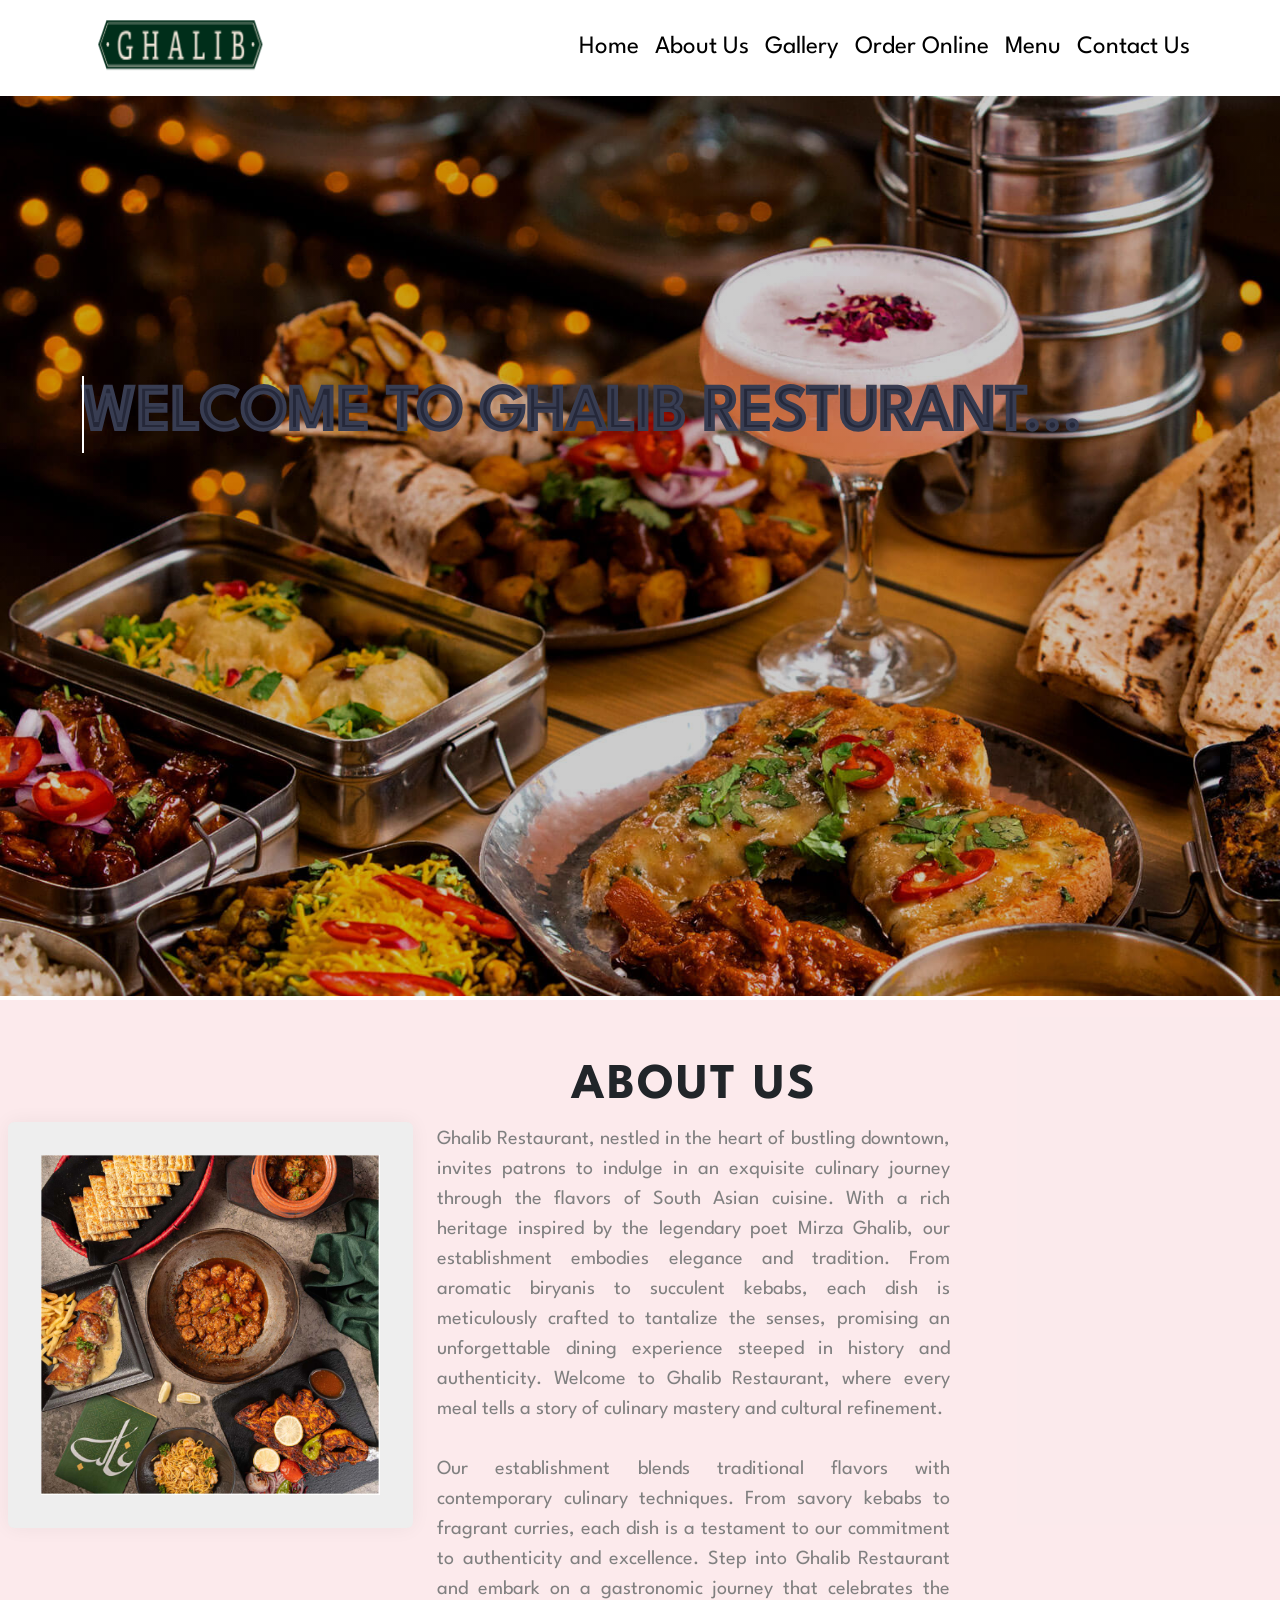
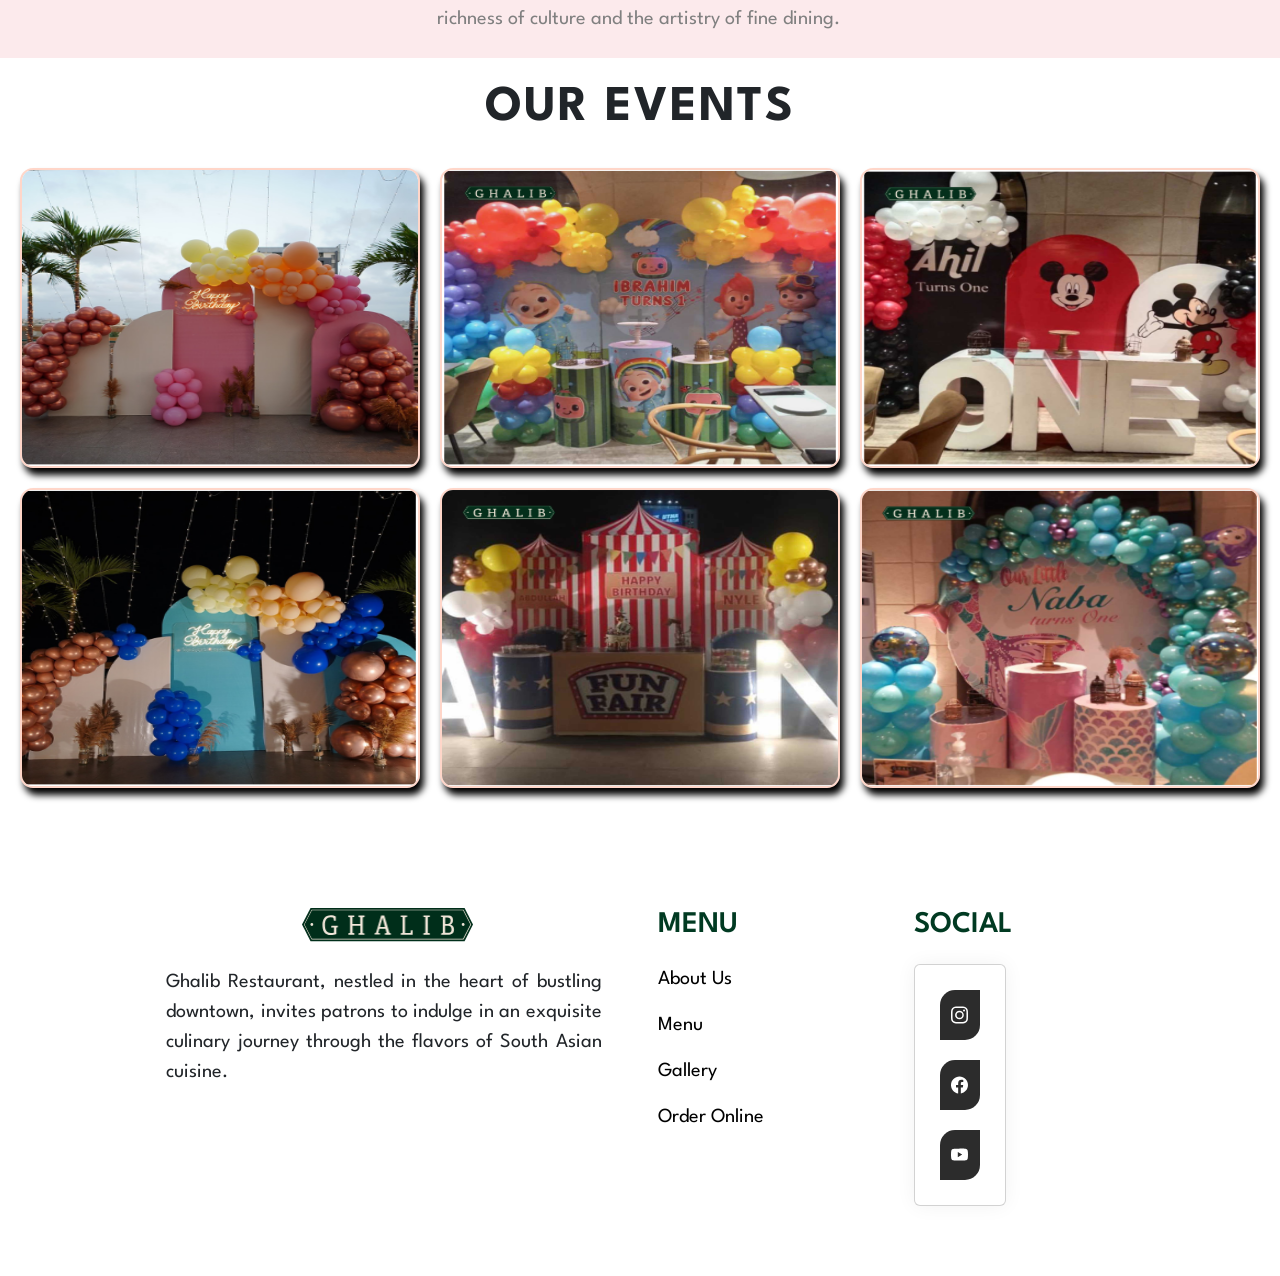
<file: Task-1 (Chapter 1 till 20)/Chapter No 1/index.html>
<!doctype html>
<html lang="en">

<head>
  <meta charset="utf-8">
  <meta name="viewport" content="width=device-width, initial-scale=1">
  <title>Chapter No 01 :: variables</title>
  <link href="https://cdn.jsdelivr.net/npm/bootstrap@5.2.3/dist/css/bootstrap.min.css" rel="stylesheet"
    integrity="sha384-rbsA2VBKQhggwzxH7pPCaAqO46MgnOM80zW1RWuH61DGLwZJEdK2Kadq2F9CUG65" crossorigin="anonymous">
  <link rel="stylesheet" href="style.css">
</head>

<body>

  <!-- NAVBAR -->
  <nav class="navbar navbar-expand-lg bg-white">
  <div class="container">
    <a class="navbar-brand" href="#">
      <img src="assets/images/Logo.PNG" alt="Logo" width="190" height="70px">
    </a>
  
<button class="navbar-toggler" type="button" data-bs-toggle="collapse" data-bs-target="#navbarSupportedContent"
  aria-controls="navbarSupportedContent" aria-expanded="false" aria-label="Toggle navigation">
  <span class="navbar-toggler-icon"  style="height: 50px; width: 50px;"></span>
</button>
      <div class="collapse navbar-collapse" id="navbarSupportedContent">
        <ul class="navbar-nav ms-auto mb-2 mb-lg-0">
          <li class="nav-item">
            <a class="nav-link text-black" href="#" style="font-size: 25px;">Home</a>
          </li>
          <li class="nav-item">
            <a class="nav-link text-black" href="#" style="font-size: 25px;">About Us</a>
          </li>

          <li class="nav-item">
            <a class="nav-link text-black" href="#" style="font-size: 25px;">Gallery</a>
          </li>
          <li class="nav-item">
            <a class="nav-link text-black" href="#" style="font-size: 25px;">Order Online</a>
          </li>
          <li class="nav-item">
            <a class="nav-link text-black" href="#" style="font-size: 25px;">Menu</a>
          </li>
          <li class="nav-item">
            <a class="nav-link text-black" href="#" style="font-size: 25px;">Contact Us</a>
          </li>
        </ul>
      </div>
    </div>
  </nav>

  <!-- MAIN SECTION -->
  <section class="main">
    <div class="container">
      <div class="row">
        <div class="col-sm-12 col-md-15">
           <h2 data-text="Welcome To Ghalib Resturant...">Welcome To Ghalib Resturant...</h2>
        </div>
      </div>
    </div>
  </section>

  <div class="container1 mt-1 text-center">
    <div class="row align-items-center bg-danger p-2" style="--bs-bg-opacity: .1;">
      <div class="col-lg-4 col-md-12 mb-lg-2 mb-5">
        <div class="card border-0">
          <img class=" w-100 p-2" src="assets/images/About.PNG" alt="">
        </div>

      </div>
      <div class="col-lg-5 col-md-12 text-sec mt-5">
        <h3 style="font-size: 50px; letter-spacing: 2px; text-transform: uppercase; font-weight: 700;"class="text-2">About Us</h3>
        <p style="color: gray; font-size: 20px; text-align: justify;">Ghalib Restaurant, nestled in the heart of
          bustling downtown, invites
          patrons to indulge in an exquisite culinary journey through the flavors of South Asian cuisine. With a rich
          heritage inspired by the legendary poet Mirza Ghalib, our establishment embodies elegance and tradition. From
          aromatic biryanis to succulent kebabs, each dish is meticulously crafted to tantalize the senses, promising an
          unforgettable dining experience steeped in history and authenticity. Welcome to Ghalib Restaurant, where every
          meal tells a story of culinary mastery and cultural refinement.
          <br><br>
          Our establishment blends traditional flavors with contemporary culinary techniques. From savory kebabs to
          fragrant curries, each dish is a testament to our commitment to authenticity and excellence. Step into Ghalib
          Restaurant and embark on a gastronomic journey that celebrates the richness of culture and the artistry of
          fine dining.
        </p>
      </div>
    </div>
  </div>

  <h3 style="font-size: 50px; letter-spacing: 2px; text-transform: uppercase; font-weight: 700; text-align: center; margin: 20px auto;" class="text-2">Our events</h3>
  <div class="images">
    <img src="assets/images/Event1.PNG" alt="">
    <img src="assets/images/Event2.PNG" alt="">
    <img src="assets/images/Event3.PNG" alt="">
    <img src="assets/images/Event4.PNG" alt="">
    <img src="assets/images/Event5.PNG" alt="">
    <img src="assets/images/Event6.PNG" alt="">
  </div>
 


  <!-- FOOTER -->
  <section class="footer s1" style="margin: 25px auto;">
    <div class="footer-content " style="text-align: center; ;">
       
      <li><img src="assets/images/Logo.PNG" alt=""></li>
      <li><p style="text-align: justify; font-size: 20px;" class="text-2">Ghalib Restaurant, nestled in the heart of bustling downtown, invites patrons to indulge in an exquisite culinary journey through the flavors of South Asian cuisine.</p></li>
     
    </div>

    
    <div class="footer-content " style="text-align: center;">
       
      <li><a href="" style="font-size: 30px; text-align: justify; color: #013a22; font-weight: 600;">MENU</a></li>
      <li><a href="" style="font-size: 20px; text-align: justify;">About Us</a></li>
      <li><a href="" style="font-size: 20px; text-align: justify;">Menu</a></li>
      <li><a href="" style="font-size: 20px; text-align: justify;">Gallery</a></li>
      <li><a href="" style="font-size: 20px; text-align: justify;">Order Online</a></li>
    </div>

    <div class="footer-content">
      
      <li><a href="" style="font-size: 30px; text-align: justify; color: #013a22; font-weight: 600;">SOCIAL</a></li>
<div class="card" style="background-color: white;">
  <a class="socialContainer containerOne" href="https://www.instagram.com/ghalib.pakistan/">
    <svg viewBox="0 0 16 16" width="20" height="20" class="socialSvg instagramSvg">
      <path
        d="M8 0C5.829 0 5.556.01 4.703.048 3.85.088 3.269.222 2.76.42a3.917 3.917 0 0 0-1.417.923A3.927 3.927 0 0 0 .42 2.76C.222 3.268.087 3.85.048 4.7.01 5.555 0 5.827 0 8.001c0 2.172.01 2.444.048 3.297.04.852.174 1.433.372 1.942.205.526.478.972.923 1.417.444.445.89.719 1.416.923.51.198 1.09.333 1.942.372C5.555 15.99 5.827 16 8 16s2.444-.01 3.298-.048c.851-.04 1.434-.174 1.943-.372a3.916 3.916 0 0 0 1.416-.923c.445-.445.718-.891.923-1.417.197-.509.332-1.09.372-1.942C15.99 10.445 16 10.173 16 8s-.01-2.445-.048-3.299c-.04-.851-.175-1.433-.372-1.941a3.926 3.926 0 0 0-.923-1.417A3.911 3.911 0 0 0 13.24.42c-.51-.198-1.092-.333-1.943-.372C10.443.01 10.172 0 7.998 0h.003zm-.717 1.442h.718c2.136 0 2.389.007 3.232.046.78.035 1.204.166 1.486.275.373.145.64.319.92.599.28.28.453.546.598.92.11.281.24.705.275 1.485.039.843.047 1.096.047 3.231s-.008 2.389-.047 3.232c-.035.78-.166 1.203-.275 1.485a2.47 2.47 0 0 1-.599.919c-.28.28-.546.453-.92.598-.28.11-.704.24-1.485.276-.843.038-1.096.047-3.232.047s-2.39-.009-3.233-.047c-.78-.036-1.203-.166-1.485-.276a2.478 2.478 0 0 1-.92-.598 2.48 2.48 0 0 1-.6-.92c-.109-.281-.24-.705-.275-1.485-.038-.843-.046-1.096-.046-3.233 0-2.136.008-2.388.046-3.231.036-.78.166-1.204.276-1.486.145-.373.319-.64.599-.92.28-.28.546-.453.92-.598.282-.11.705-.24 1.485-.276.738-.034 1.024-.044 2.515-.045v.002zm4.988 1.328a.96.96 0 1 0 0 1.92.96.96 0 0 0 0-1.92zm-4.27 1.122a4.109 4.109 0 1 0 0 8.217 4.109 4.109 0 0 0 0-8.217zm0 1.441a2.667 2.667 0 1 1 0 5.334 2.667 2.667 0 0 1 0-5.334z"
      ></path>
    </svg>
  </a>

  <a class="socialContainer containerTwo" href="https://www.facebook.com/ghalib.pakistan">
    <svg xmlns="http://www.w3.org/2000/svg" width="20" height="20" fill="currentColor" class="socialSvg facebookSvg" viewBox="0 0 16 16">
      <path d="M16 8.049c0-4.446-3.582-8.05-8-8.05C3.58 0-.002 3.603-.002 8.05c0 4.017 2.926 7.347 6.75 7.951v-5.625h-2.03V8.05H6.75V6.275c0-2.017 1.195-3.131 3.022-3.131.876 0 1.791.157 1.791.157v1.98h-1.009c-.993 0-1.303.621-1.303 1.258v1.51h2.218l-.354 2.326H9.25V16c3.824-.604 6.75-3.934 6.75-7.951"/>
    </svg>
  </a>

  <a class="socialContainer containerThree" href="https://www.youtube.com/channel/UCjSalVB8hIQjk3FyLstEbmg/featured">
    <svg xmlns="http://www.w3.org/2000/svg" width="20" height="20" fill="currentColor" class="socialSvg youtubeSvg" viewBox="0 0 16 16">
      <path d="M8.051 1.999h.089c.822.003 4.987.033 6.11.335a2.01 2.01 0 0 1 1.415 1.42c.101.38.172.883.22 1.402l.01.104.022.26.008.104c.065.914.073 1.77.074 1.957v.075c-.001.194-.01 1.108-.082 2.06l-.008.105-.009.104c-.05.572-.124 1.14-.235 1.558a2.01 2.01 0 0 1-1.415 1.42c-1.16.312-5.569.334-6.18.335h-.142c-.309 0-1.587-.006-2.927-.052l-.17-.006-.087-.004-.171-.007-.171-.007c-1.11-.049-2.167-.128-2.654-.26a2.01 2.01 0 0 1-1.415-1.419c-.111-.417-.185-.986-.235-1.558L.09 9.82l-.008-.104A31 31 0 0 1 0 7.68v-.123c.002-.215.01-.958.064-1.778l.007-.103.003-.052.008-.104.022-.26.01-.104c.048-.519.119-1.023.22-1.402a2.01 2.01 0 0 1 1.415-1.42c.487-.13 1.544-.21 2.654-.26l.17-.007.172-.006.086-.003.171-.007A100 100 0 0 1 7.858 2zM6.4 5.209v4.818l4.157-2.408z"/>
    </svg>
  </a>
</div>
    </div>
  </section>

  <script src="https://cdn.jsdelivr.net/npm/bootstrap@5.2.3/dist/js/bootstrap.bundle.min.js"
    integrity="sha384-kenU1KFdBIe4zVF0s0G1M5b4hcpxyD9F7jL+jjXkk+Q2h455rYXK/7HAuoJl+0I4"
    crossorigin="anonymous"></script>

    <script src="index.js"></script>
</body>

</html>
</file>
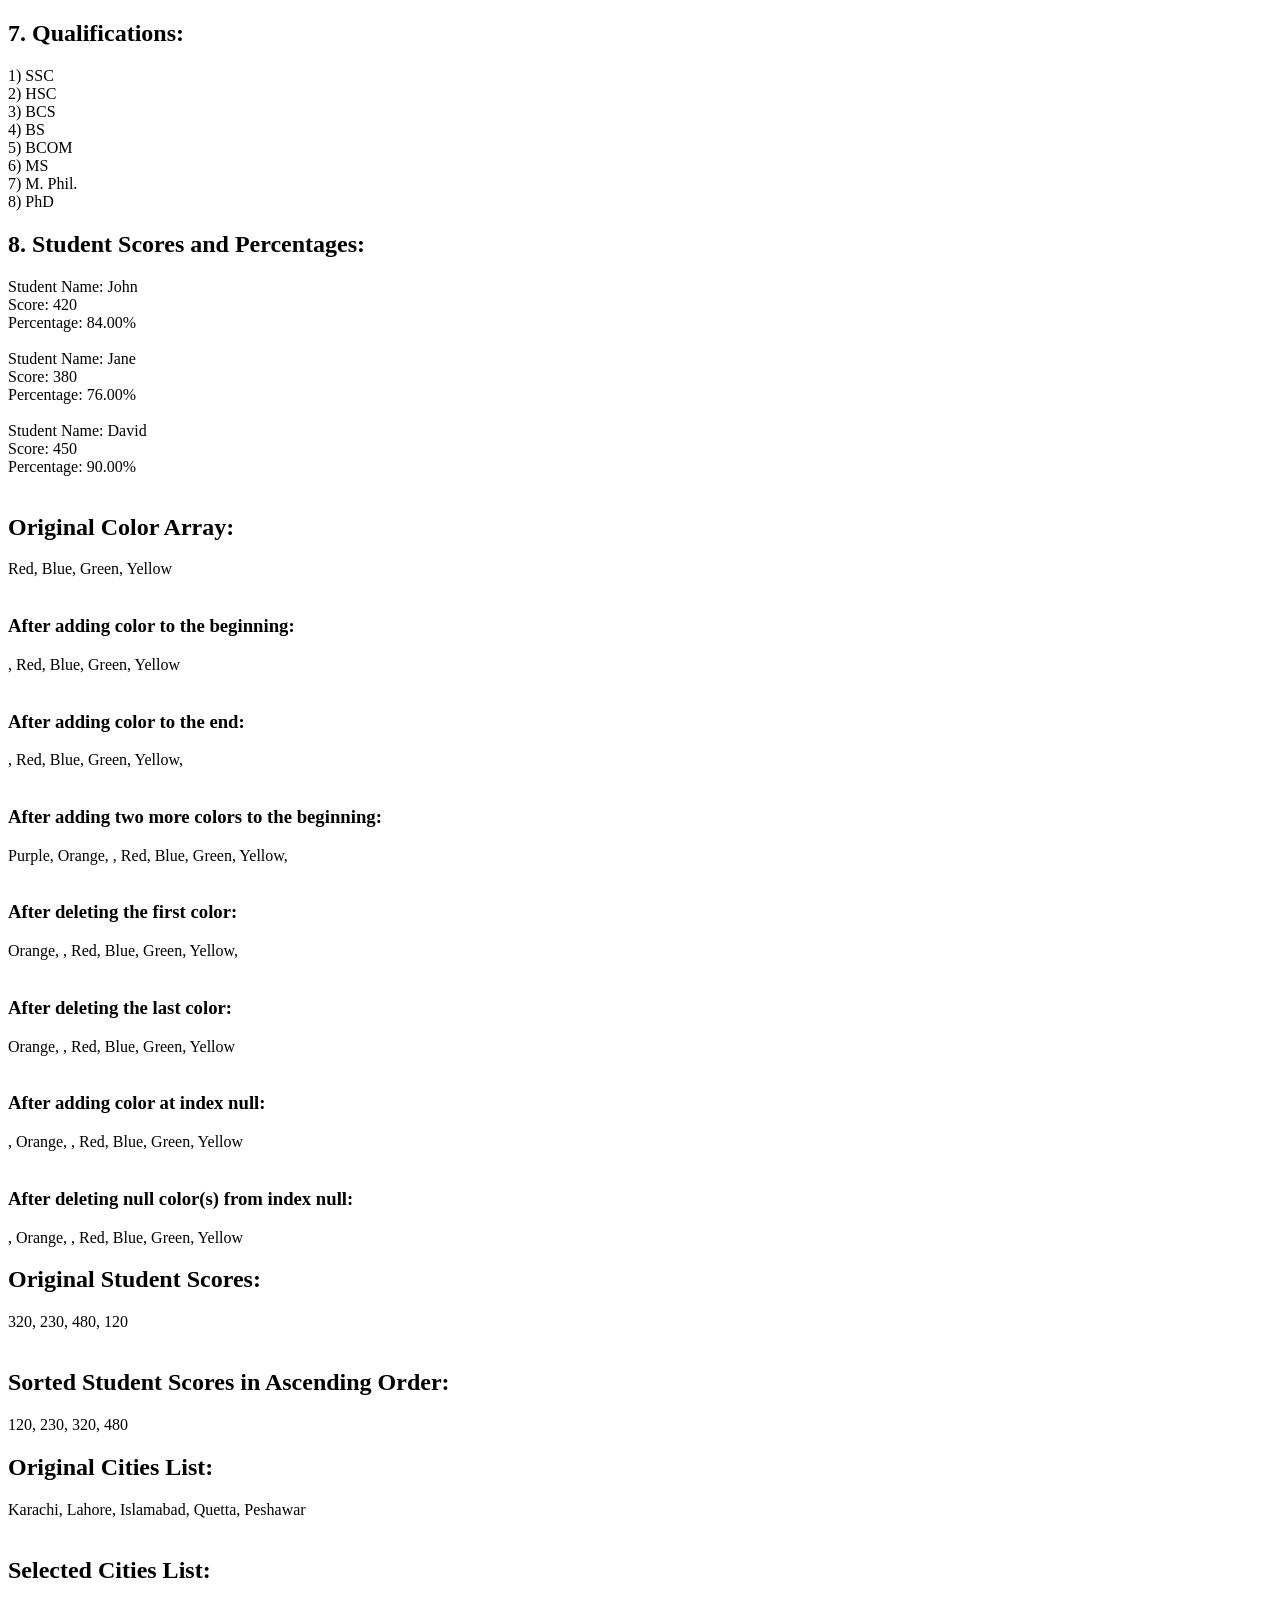
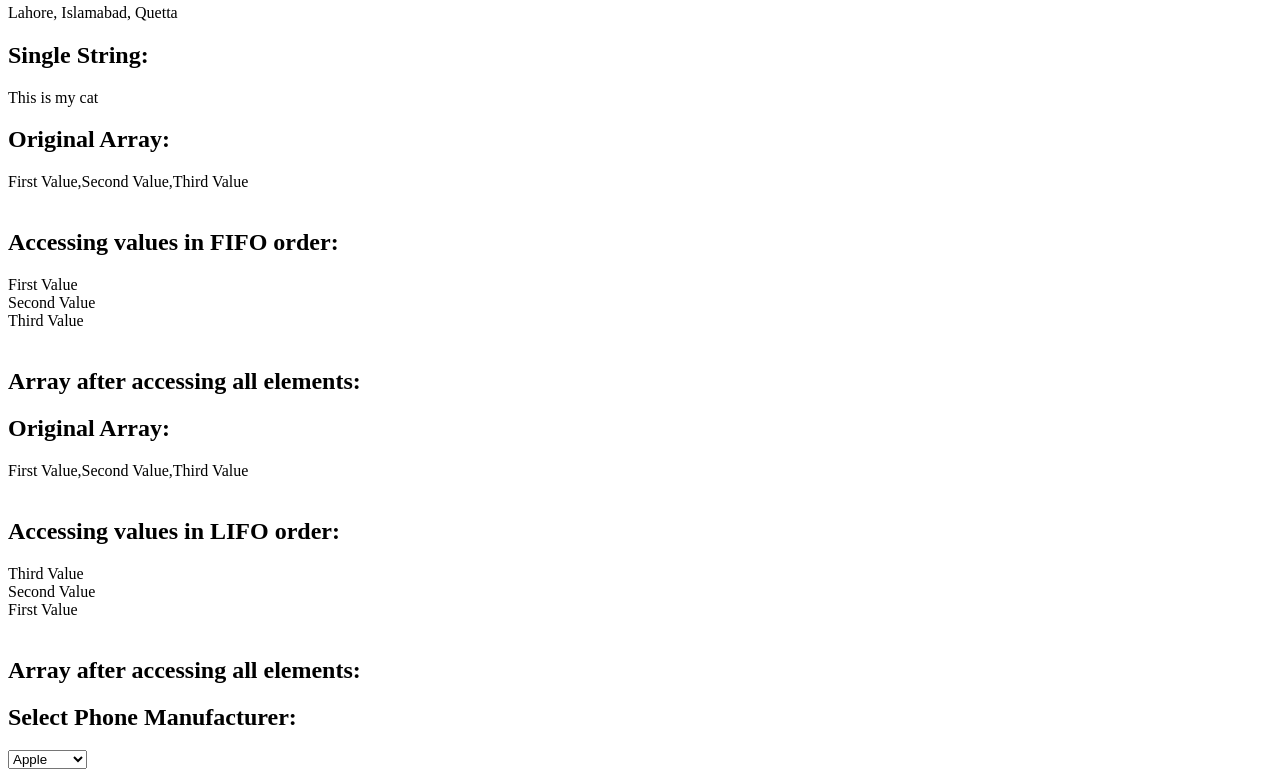
<file: Task-1 (Chapter 1 till 20)/Chapter No 14 - 16/index.html>
<!DOCTYPE html>
<html lang="en">
<head>
    <meta charset="UTF-8">
    <meta name="viewport" content="width=device-width, initial-scale=1.0">
    <title>Chapter No 14-16 :: ARRAYS</title>
</head>
<body>
    
    <script src="index.js"></script>
</body>
</html>
</file>
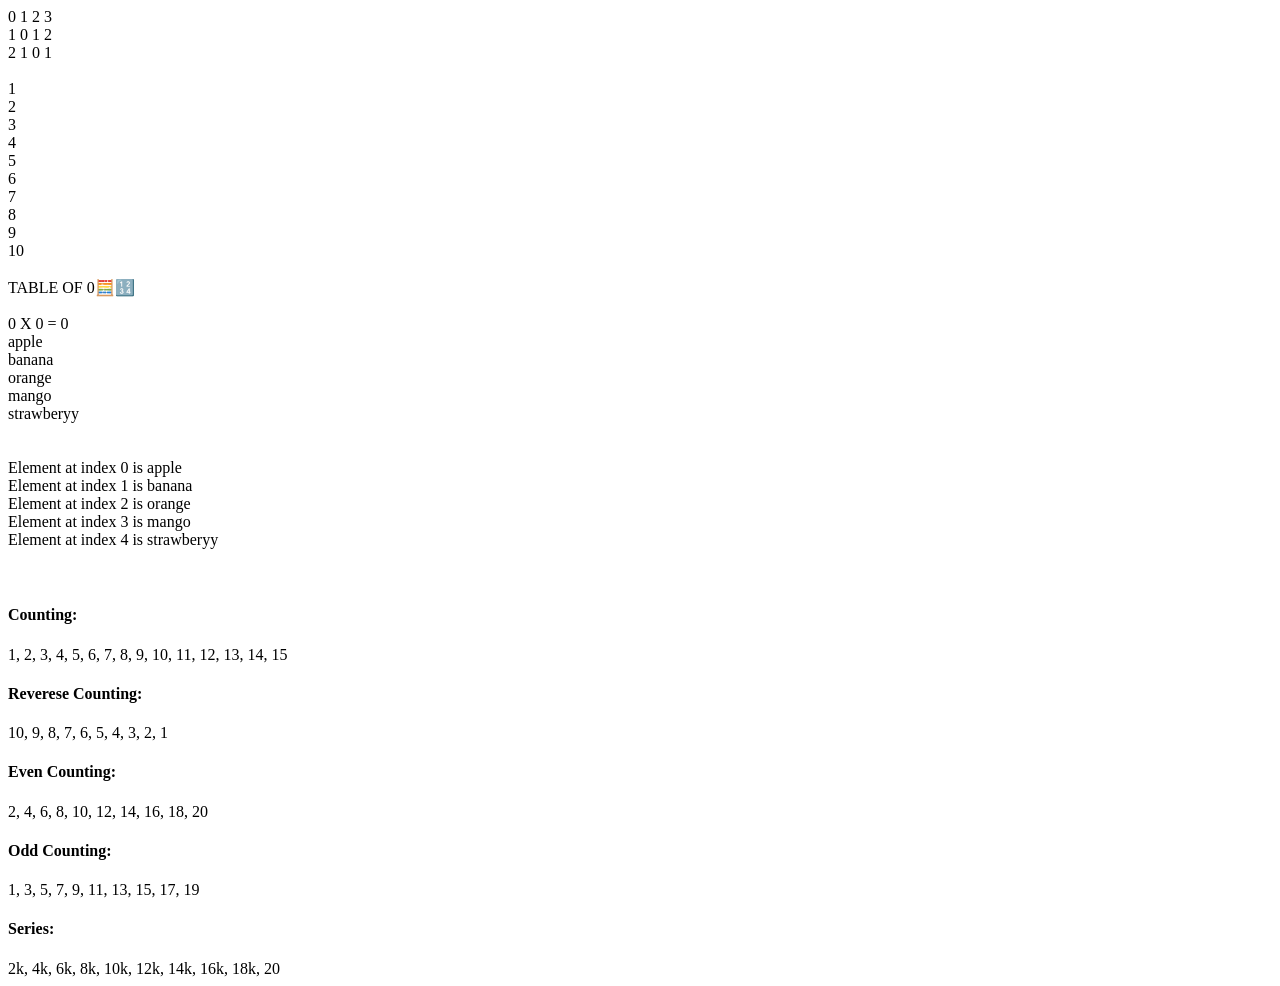
<file: Task-1 (Chapter 1 till 20)/Chapter No 17-20/index.html>
<!DOCTYPE html>
<html lang="en">
<head>
    <meta charset="UTF-8">
    <meta name="viewport" content="width=device-width, initial-scale=1.0">
    <title>Chapter No 17-20 :: ARRAYS AND LOOPS</title>
</head>
<body>
   
    <script src="index.js"></script>
</body>
</html>
</file>
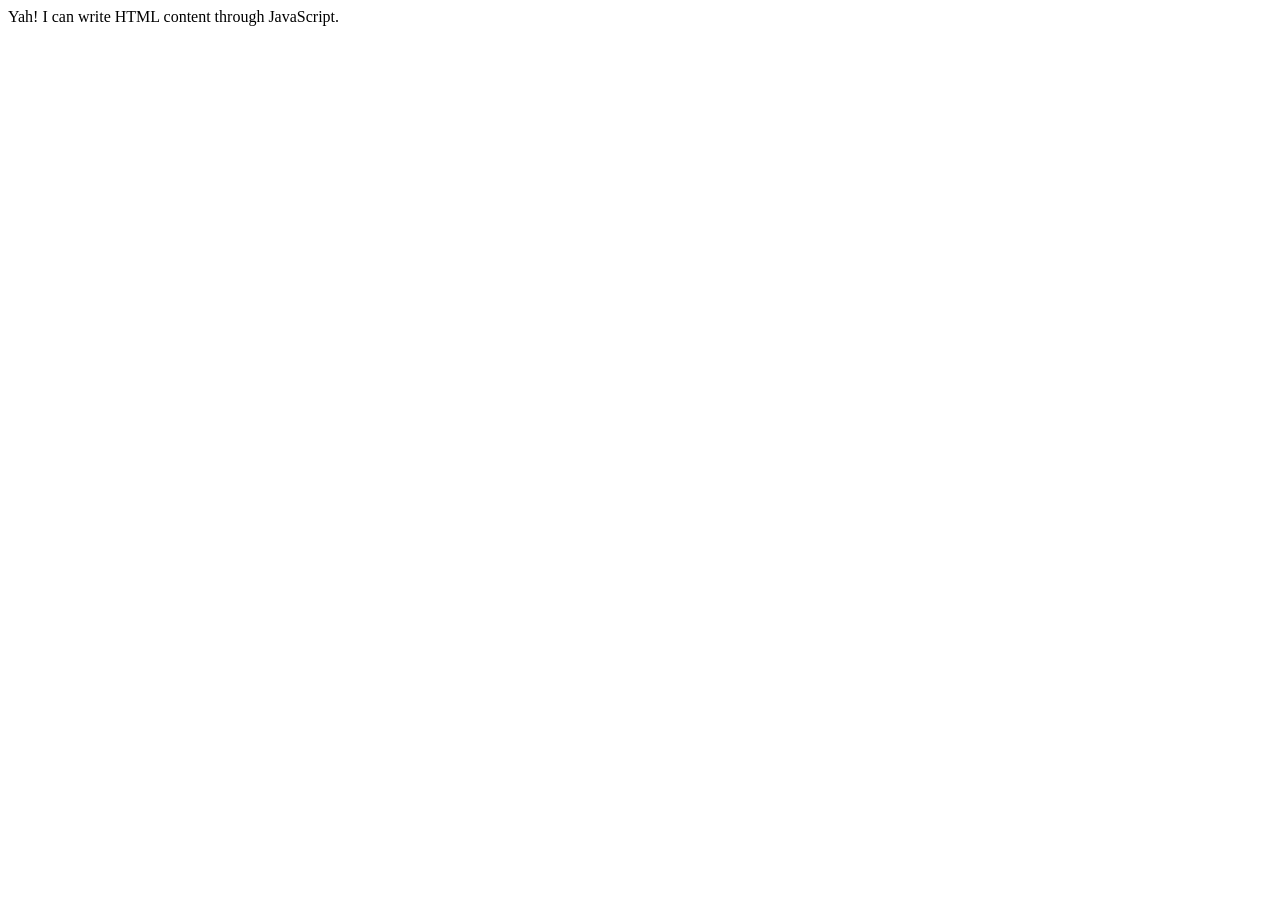
<file: Task-1 (Chapter 1 till 20)/Chapter No 2/index.html>
<!DOCTYPE html>
<html lang="en">
<head>
    <meta charset="UTF-8">
    <meta name="viewport" content="width=device-width, initial-scale=1.0">
    <title>Chapter No 02 :: Vaiable For Strings</title>
</head>
<body>
    
    <script src="index.js"></script>
</body>
</html>
</file>
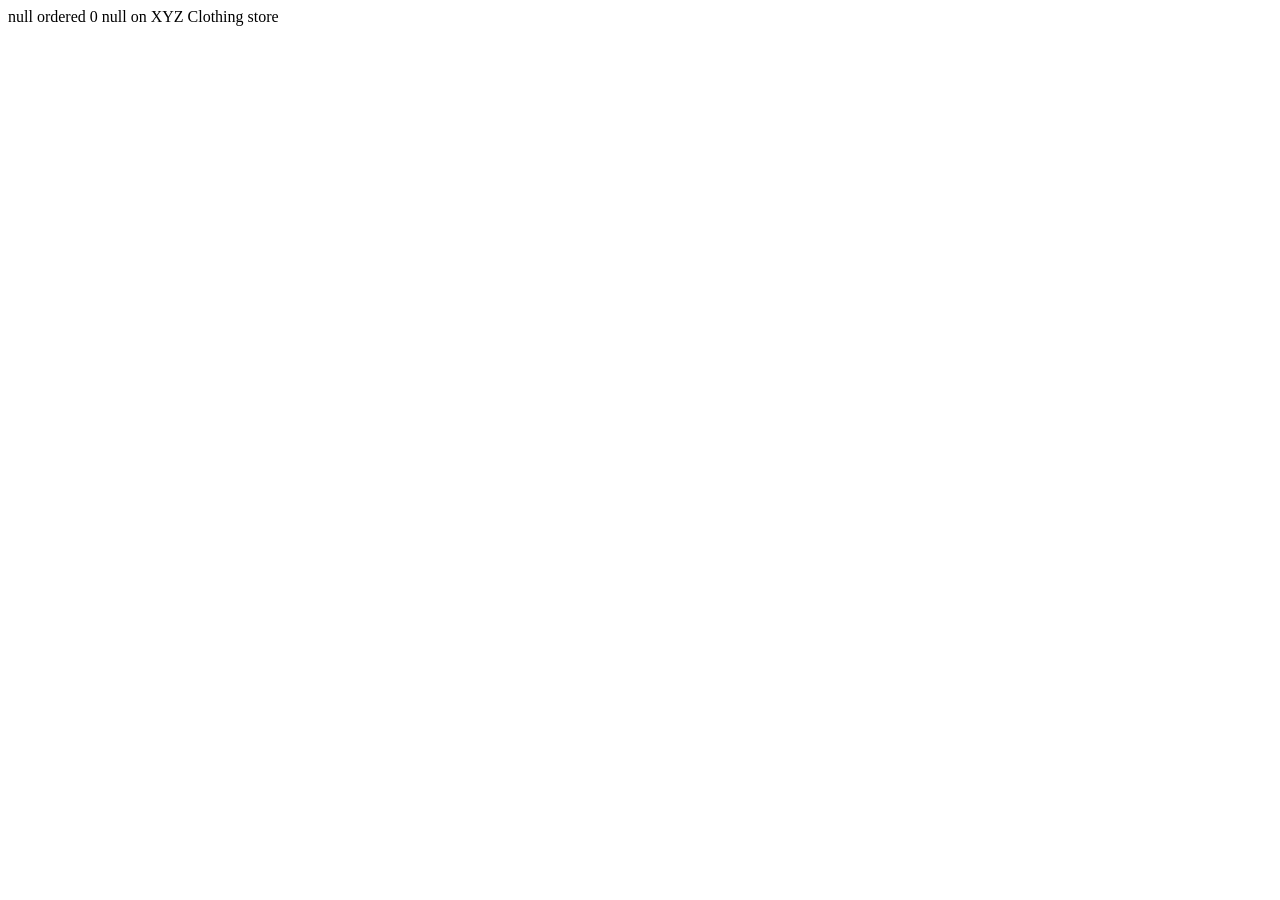
<file: Task-1 (Chapter 1 till 20)/Chapter No 3/index.html>
<!DOCTYPE html>
<html lang="en">
<head>
    <meta charset="UTF-8">
    <meta name="viewport" content="width=device-width, initial-scale=1.0">
    <title>Chapter No 03 :: variables For Numbers </title>
</head>
<body>
    <script src="index.js"></script>
</body>
</html>
</file>
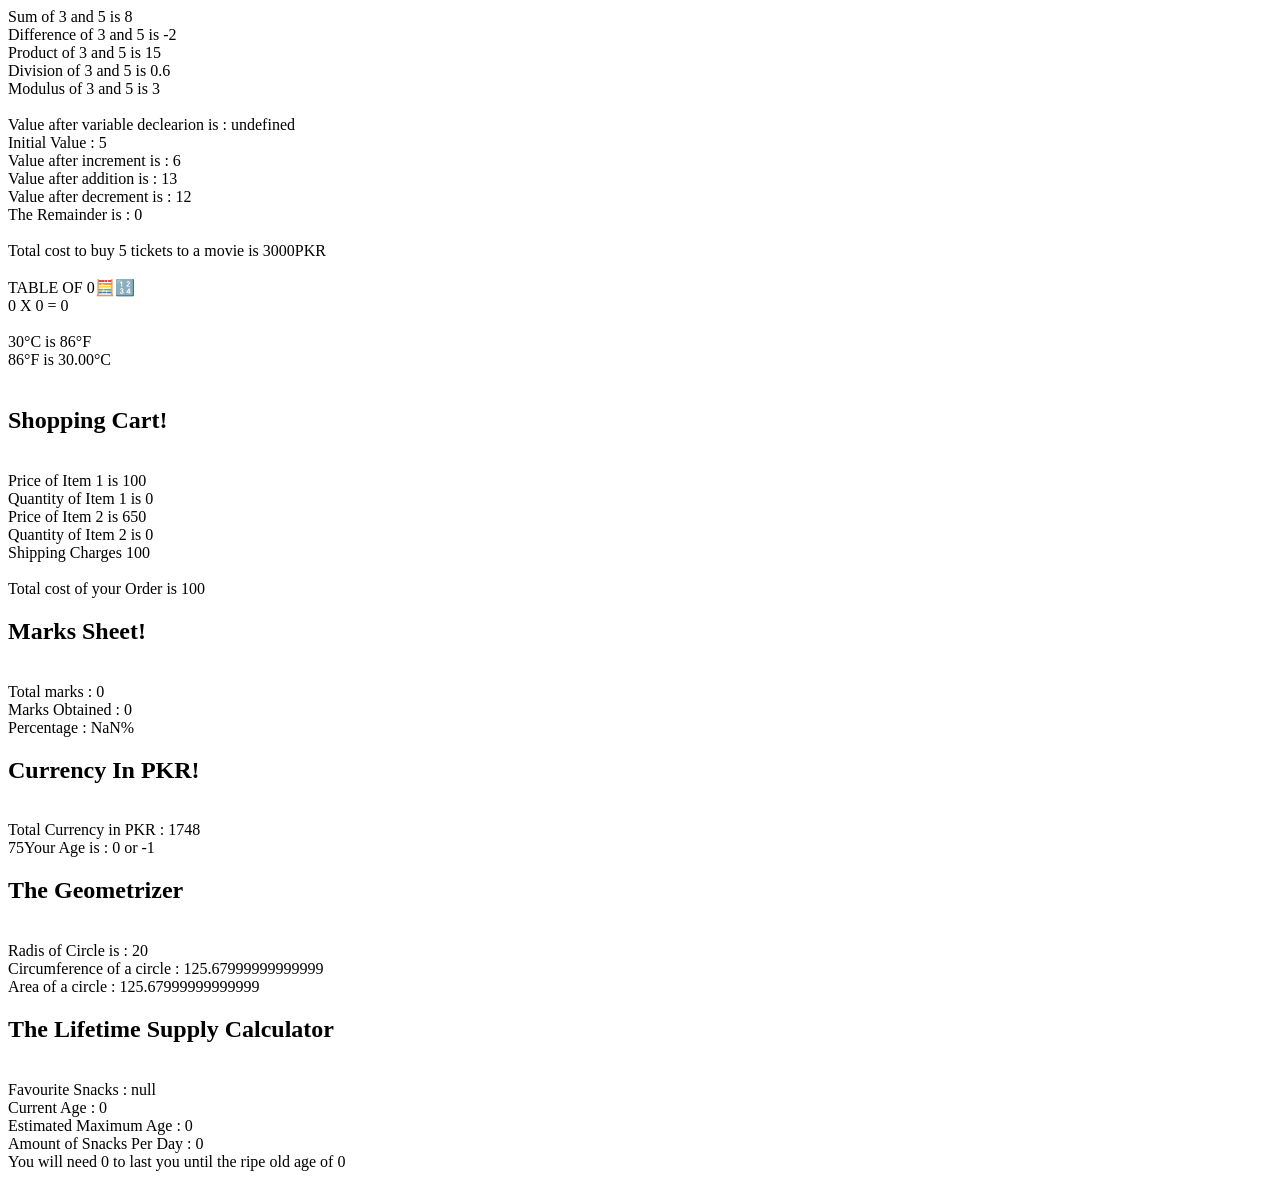
<file: Task-1 (Chapter 1 till 20)/Chapter No 5/index.html>
<!DOCTYPE html>
<html lang="en">
<head>
    <meta charset="UTF-8">
    <meta name="viewport" content="width=device-width, initial-scale=1.0">
    <title>Chapter No 05 :: Math Expressions</title>
</head>
<body>
    
    <script src="index.js"></script>
</body>
</html>
</file>
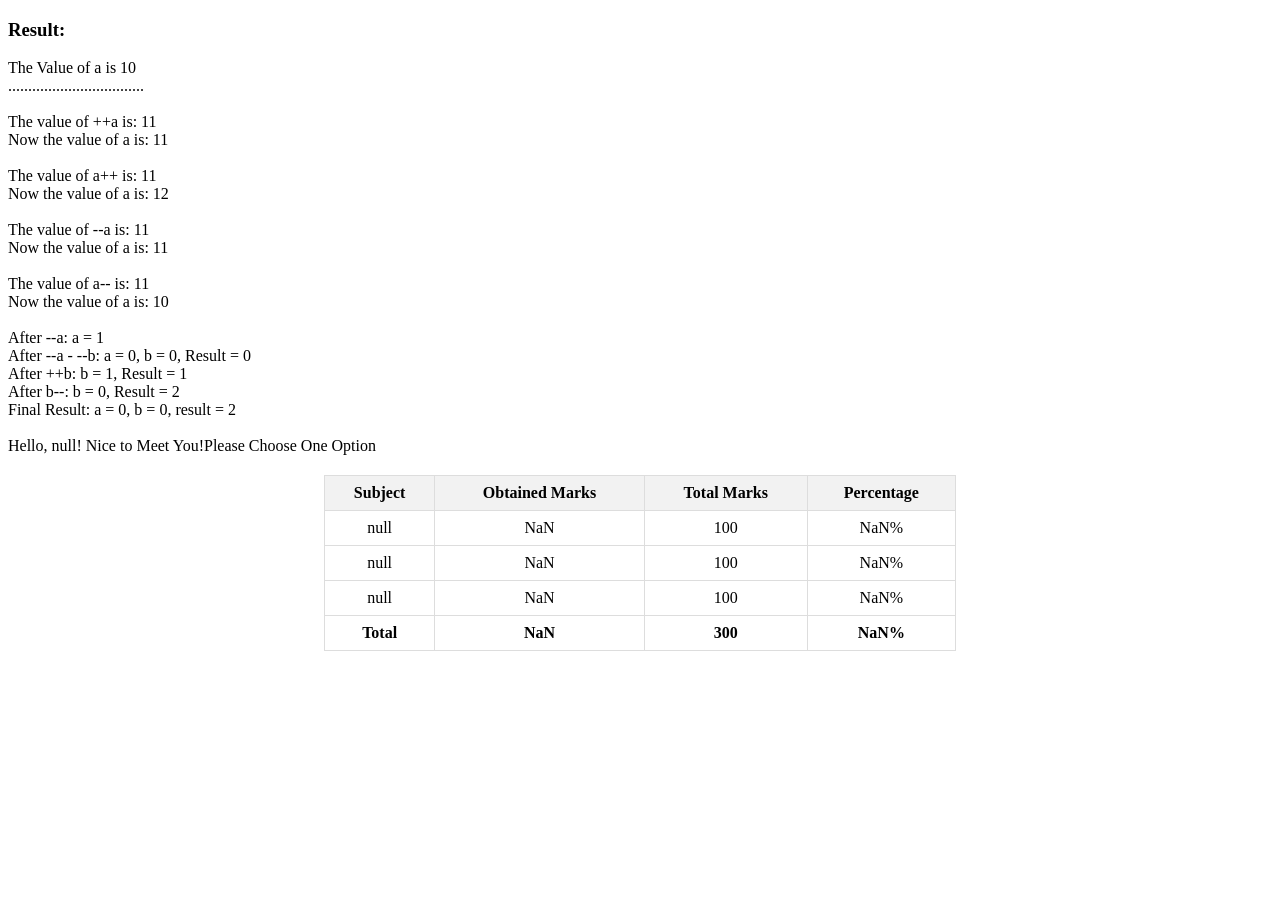
<file: Task-1 (Chapter 1 till 20)/Chapter No 6-9/index.html>
<!DOCTYPE html>
<html lang="en">
<head>
    <meta charset="UTF-8">
    <meta name="viewport" content="width=device-width, initial-scale=1.0">
    <title>Chpater No 6-9 :: Maths Expressions</title>
    <style>
        table {
            width: 50%;
            margin: 20px auto;
            border-collapse: collapse;
        }
        th, td {
            border: 1px solid #ddd;
            padding: 8px;
            text-align: center;
        }
        th {
            background-color: #f2f2f2;
        }
    </style>
</head>
<body>
    <script src="index.js"></script>
</body>
</html>
</file>
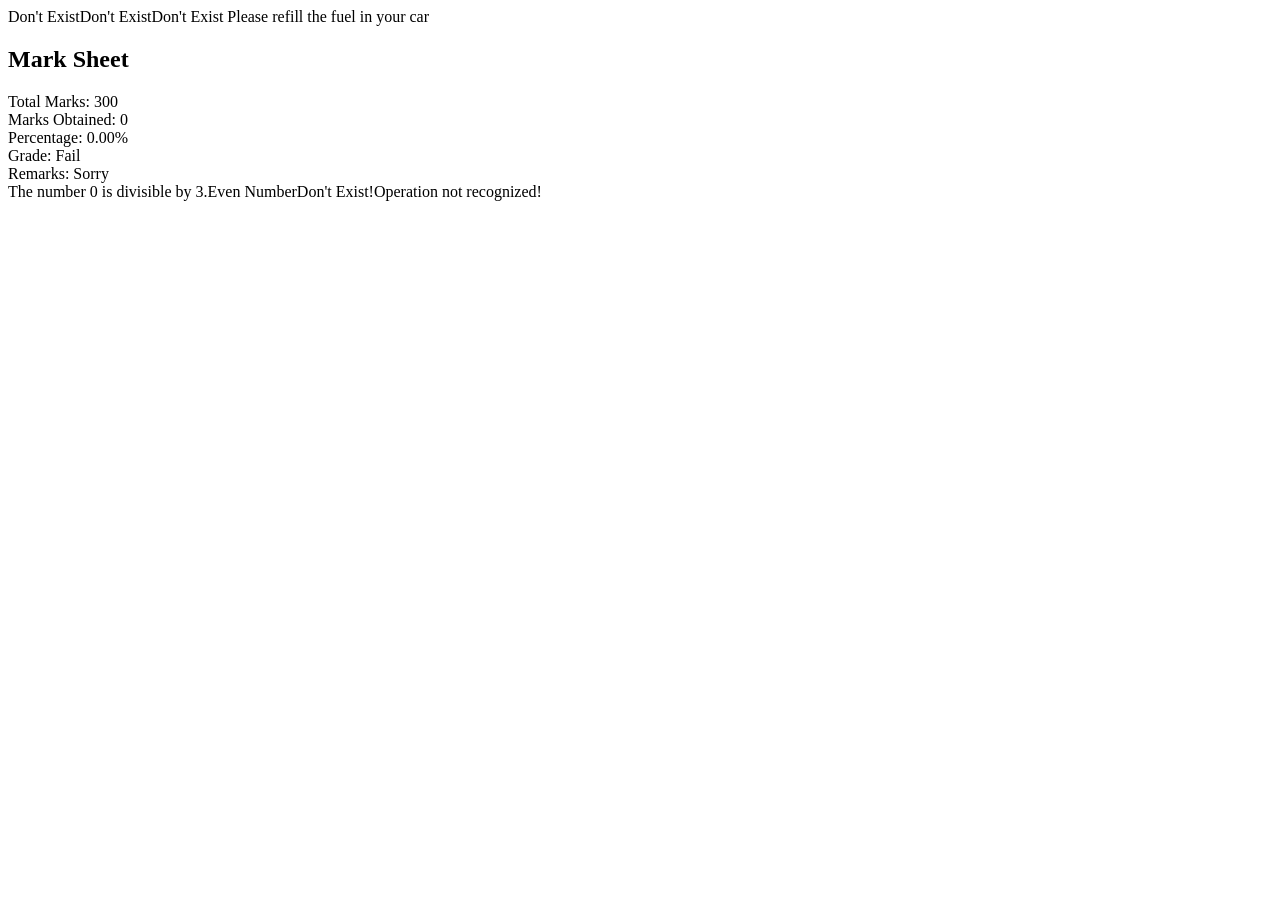
<file: Task-1 (Chapter 1 till 20)/Chapter No 9- 11/index.html>
<!DOCTYPE html>
<html lang="en">
<head>
    <meta charset="UTF-8">
    <meta name="viewport" content="width=device-width, initial-scale=1.0">
    <title>Chapter No 9-11 :: USER INPUT & CONDITIONAL STATEMENT </title>
</head>
<body>
    
    <script src="index.js"></script>
</body>
</html>
</file>
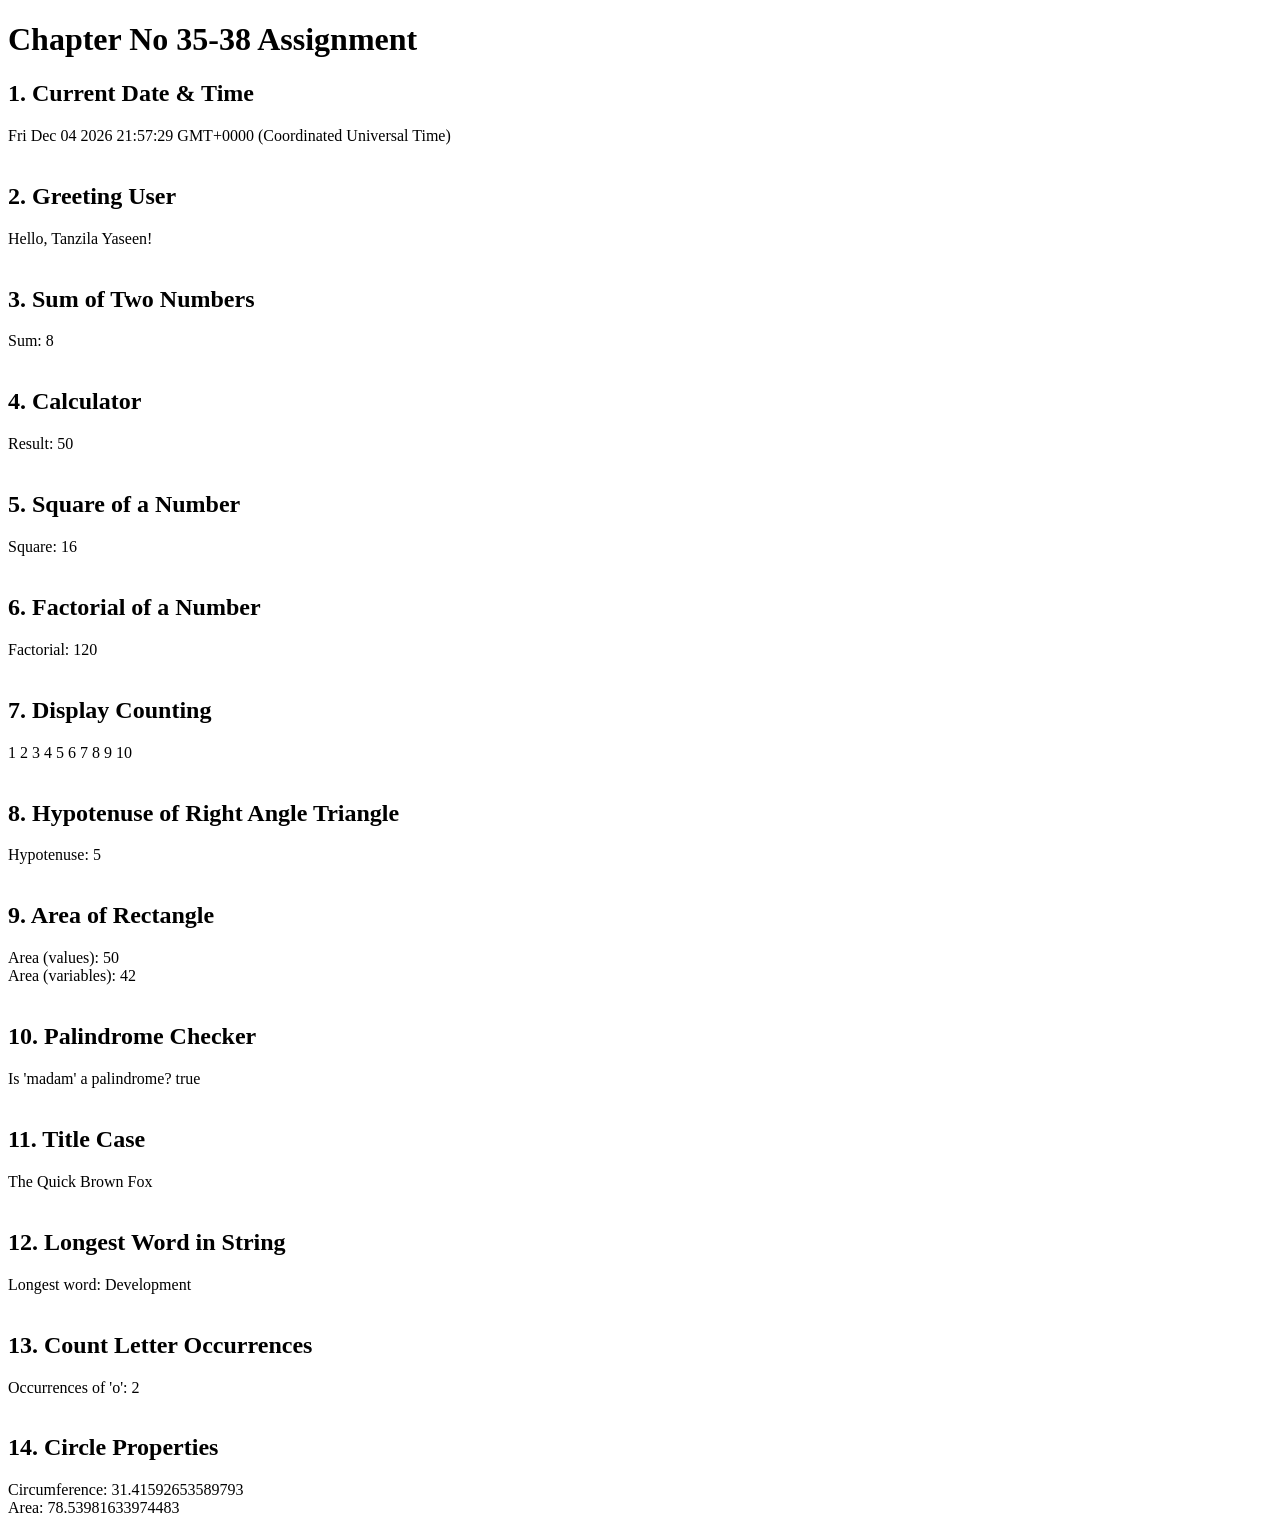
<file: Task-2 (Chapter 21 till 40)/Chapter No (35-38)/index.html>
<!DOCTYPE html>
<html lang="en">
<head>
    <meta charset="UTF-8">
    <meta name="viewport" content="width=device-width, initial-scale=1.0">
    <title>Chapter 35-38 Assignment</title>
</head>
<body>
    <h1>Chapter No 35-38 Assignment </h1>
    <script src="./index.js"></script>
</body>
</html>
</file>
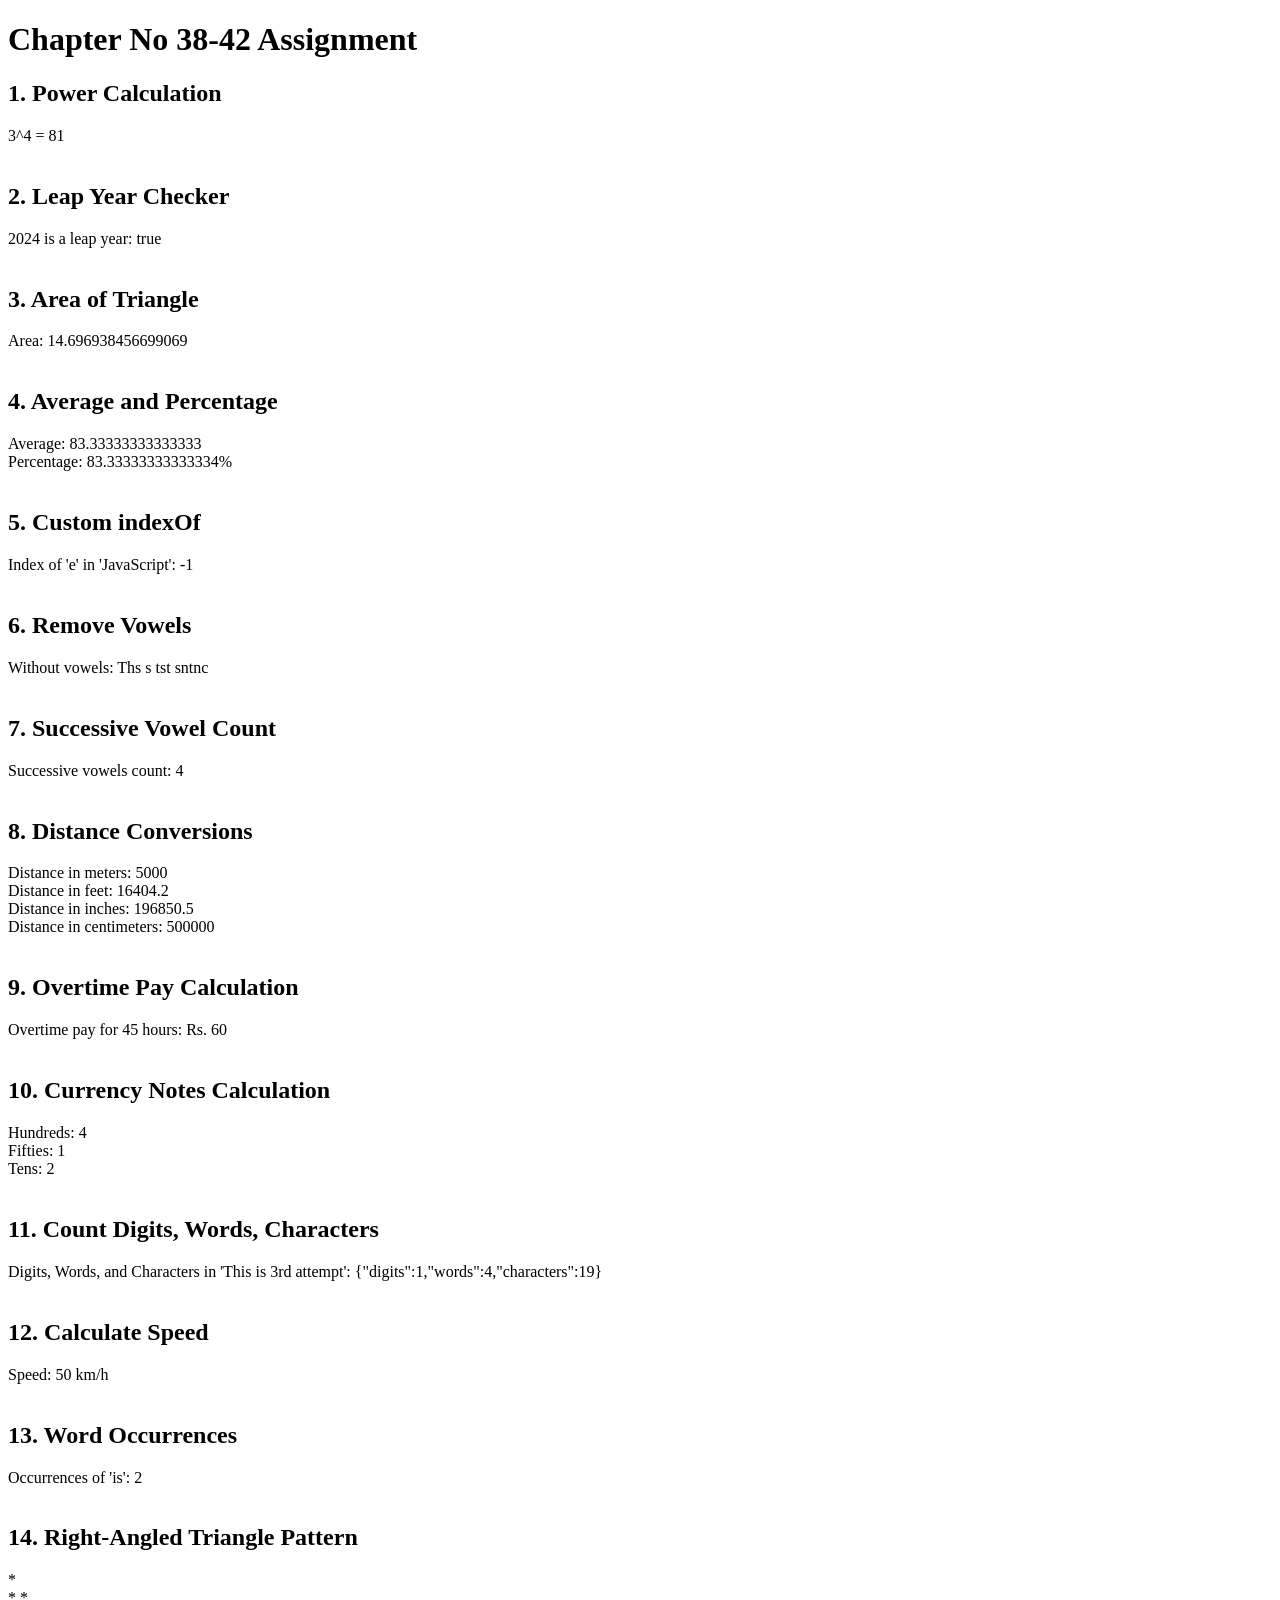
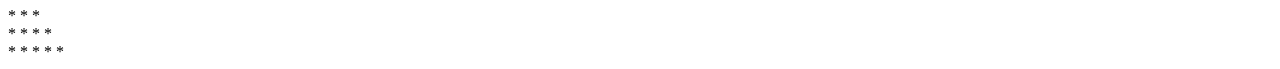
<file: Task-2 (Chapter 21 till 40)/Chapter No (38-42)/index.html>
<!DOCTYPE html>
<html lang="en">
<head>
    <meta charset="UTF-8">
    <meta name="viewport" content="width=device-width, initial-scale=1.0">
    <title>Chapter 38-42 Assignment</title>
</head>
<body>
    <h1> Chapter No 38-42 Assignment</h1>
    <script src="./index.js"></script>
</body>
</html>
</file>
<file: Task-1 (Chapter 1 till 20)/Chapter No 1/style.css>
@import url('https://fonts.googleapis.com/css2?family=League+Spartan:wght@100..900&family=Playfair+Display:ital,wght@0,400..900;1,400..900&display=swap');
@import url('https://fonts.googleapis.com/css2?family=Dancing+Script:wght@400..700&family=League+Spartan:wght@100..900&family=Playfair+Display:ital,wght@0,400..900;1,400..900&display=swap');
*{
    margin: 0;
    padding: 0;
    box-sizing: border-box;
   font-family: "League Spartan", sans-serif;
   
}
.nav-link{
  transition: all 0.2s;
  position: relative;
}
.nav-link:hover{
    border-bottom: 6px solid rgb(3, 65, 3);
}
h2{
  position: relative;
  font-size: 5vw;
  color: #252839;
  -webkit-text-stroke: 0.3vw #383d52;
  text-transform: uppercase; 
  
}
h2::before{
  content: attr(data-text);
  position: absolute;
  top: 0;
  left: 0;
  width: 0;
  height: 100%;
  color: white;
  -webkit-text-stroke: 0vw #383d52;
  border-right: 2px solid white;
  overflow: hidden;
  animation: animate 6s linear infinite;
}
@keyframes animate {
  0%,10%,100%{
    width: 0;
  }
  70%,90%{
    width: 100%;
  }
  
}

.cont{
    font-size: 25px;
    font-weight: 100;
    text-align: right;
    background-color:rgb(36, 36, 36);
    color: white;
    padding: 8px 40px 0px 0px;
    width: 100%;
    height: 50px;
}

.main{
    position: relative;
    background: linear-gradient(rgba(0,0,0,0.2),rgba(0,0,0,0.2)), url(assets/images/Bakground.jpg);
    min-height: 100vh;
    background-size: cover;
    background-position: center;
    padding-top: 280px;
}
span{
    font-family: "Dancing Script", cursive;
    font-size: 90px;
}


/* FOOTER */


.s1 {
    padding: 80px 13% 70px;

}

.footer {
    display: grid;
    grid-template-columns: repeat(auto-fill, minmax(200px, auto));
    gap: 3.5rem;
    position: absolute;
    left: 0;
    right: 0;
    /* bottom: 0; */
}

.footer-content h4 {
    color: black;
    margin-bottom: 1.5rem;
    font-size: 18px;
}

.footer-content li {
    margin-bottom: 16px;
    list-style-type: none;
}

.footer-content li a {
    display: block;
    color: black;
    font-size: 19px;
    font-weight: 400;
    transition: all .40s ease;
    text-decoration: none;
}

.footer-content li a:hover {
    transform: translateY(-3px) translateX(-5px);
    color: #000;
}
.text-2{
  transition: all .40s ease;
}
.text-2:hover{
  transform: translateY(-3px) translateX(-5px);
  color:#013a22;
  font-weight: 600;
}


/* From Uiverse.io by PauloRFJ */ 
.card {
    width: fit-content;
    height: fit-content;
    background-color: rgb(238, 238, 238);
    display: flex;
    align-items: center;
    justify-content: center;
    padding: 25px 25px;
    gap: 20px;
    box-shadow: 0px 0px 20px rgba(0, 0, 0, 0.055);
  }
  
  /* for all social containers*/
  .socialContainer {
    width: 40px;
    height: 50px;
    background-color: rgb(44, 44, 44);
    display: flex;
    align-items: center;
    justify-content: center;
    overflow: hidden;
    transition-duration: 1.2s;
    border-radius: 15px 0 15px 0px;
  }
  /* instagram*/
  .containerOne:hover {
    background-color: #d62976;
    transition-duration: 1.2s;
    width: 45px;
  }
  /* facebook*/
  .containerTwo:hover {
    background-color: #0072b1;;
    transition-duration: 1.2s;
    width: 45px;
  }
  /* youtube*/
  .containerThree:hover {
    background-color: #FF0000;
    transition-duration: 1.2s;
    width: 45px;
  }
 
  
  .socialContainer:active {
    transform: scale(0.9);
    transition-duration: 1.2s;
  }
  
  .socialSvg {
    width: 17px;
  }
  
  .socialSvg path {
    fill: rgb(255, 255, 255);
  }
  
  .socialContainer:hover .socialSvg {
    animation: slide-in-top 1.2s both;
  }
  
  @keyframes slide-in-top {
    0% {
      transform: translateY(-50px);
      opacity: 0;
    }
  
    100% {
      transform: translateY(0);
      opacity: 1;
    }
  }
  .images{
    display: flex;
    justify-content: center;
    align-items: center;
    flex-wrap: wrap;
}
.images img{
    width: 400px;
    height: 300px;
    border: 2px solid #ff3d0036;
    border-radius: 13px;
    box-shadow: 4px 7px 7px 0px black;
    cursor: pointer;
    margin: 10px;
    transition: 400ms;
}
.images img:hover{
    filter: grayscale(1);
    transform: scale(1.03);
}
</file>
